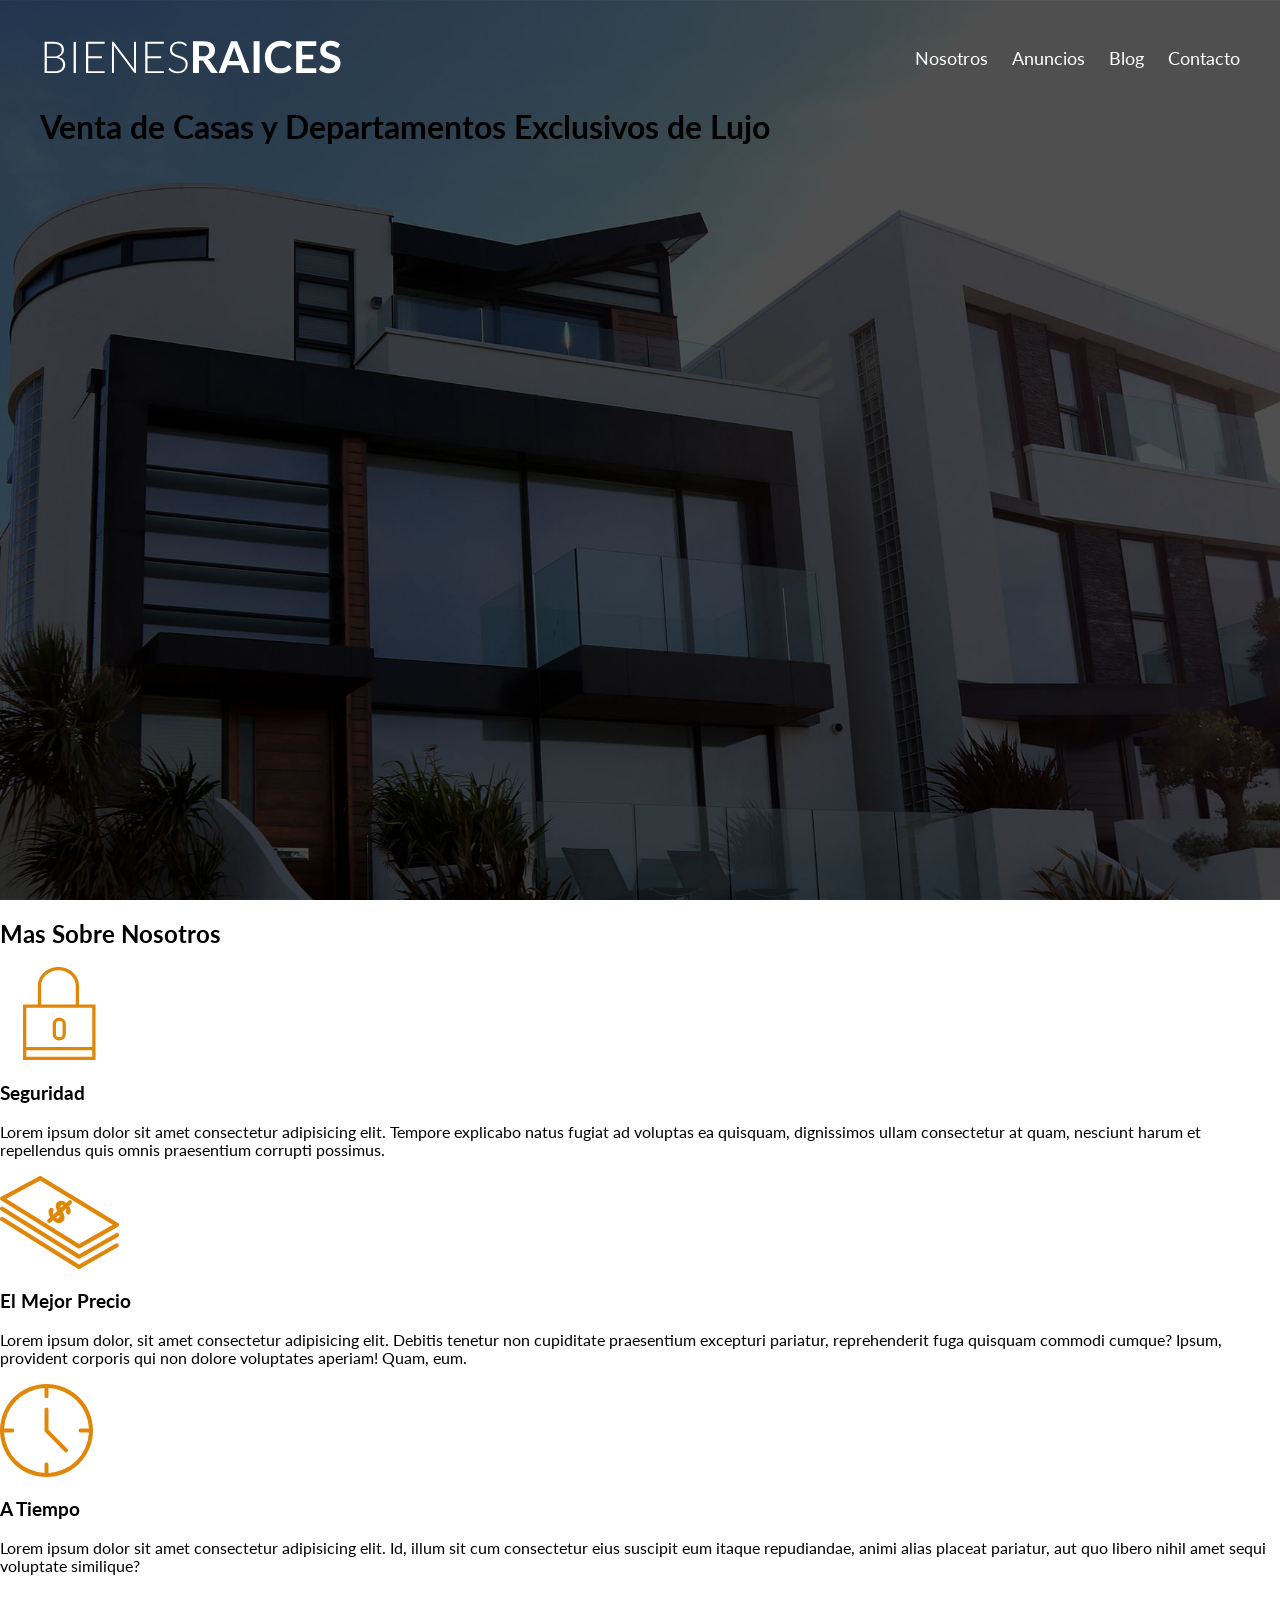
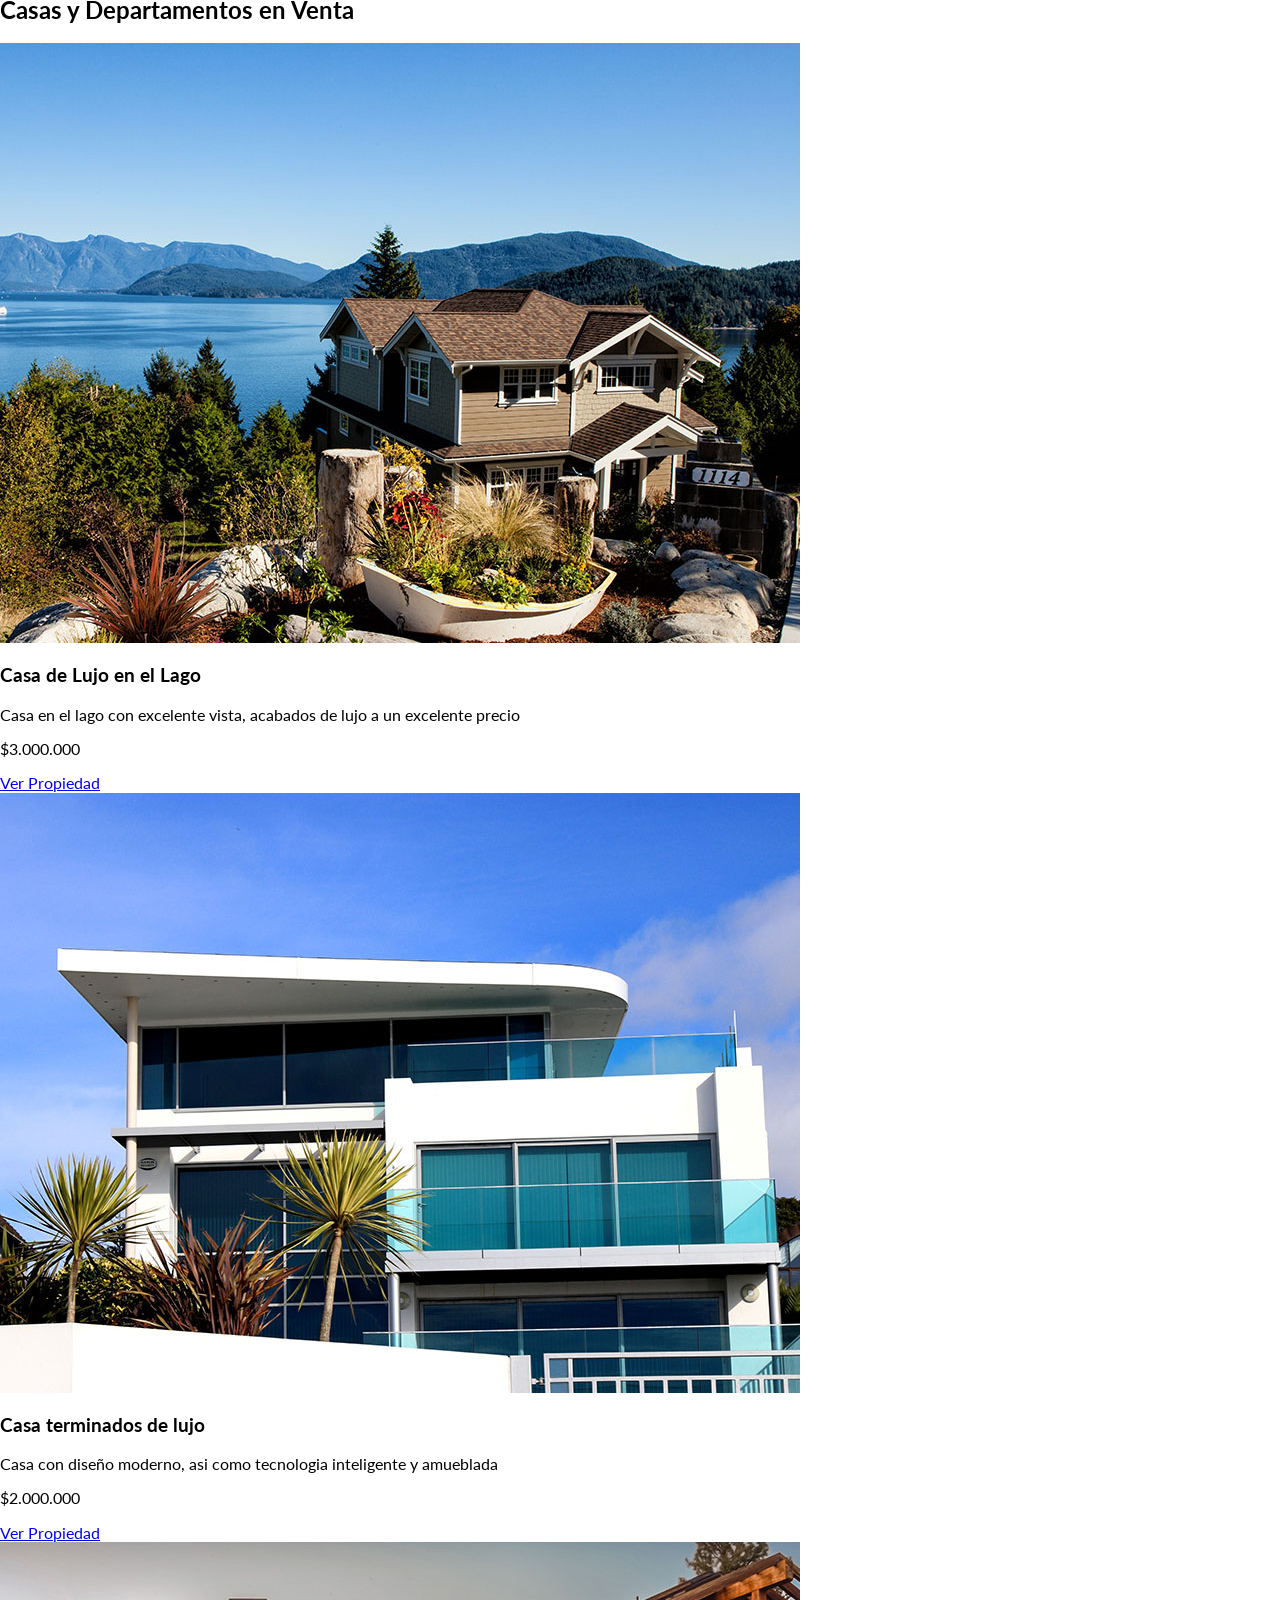
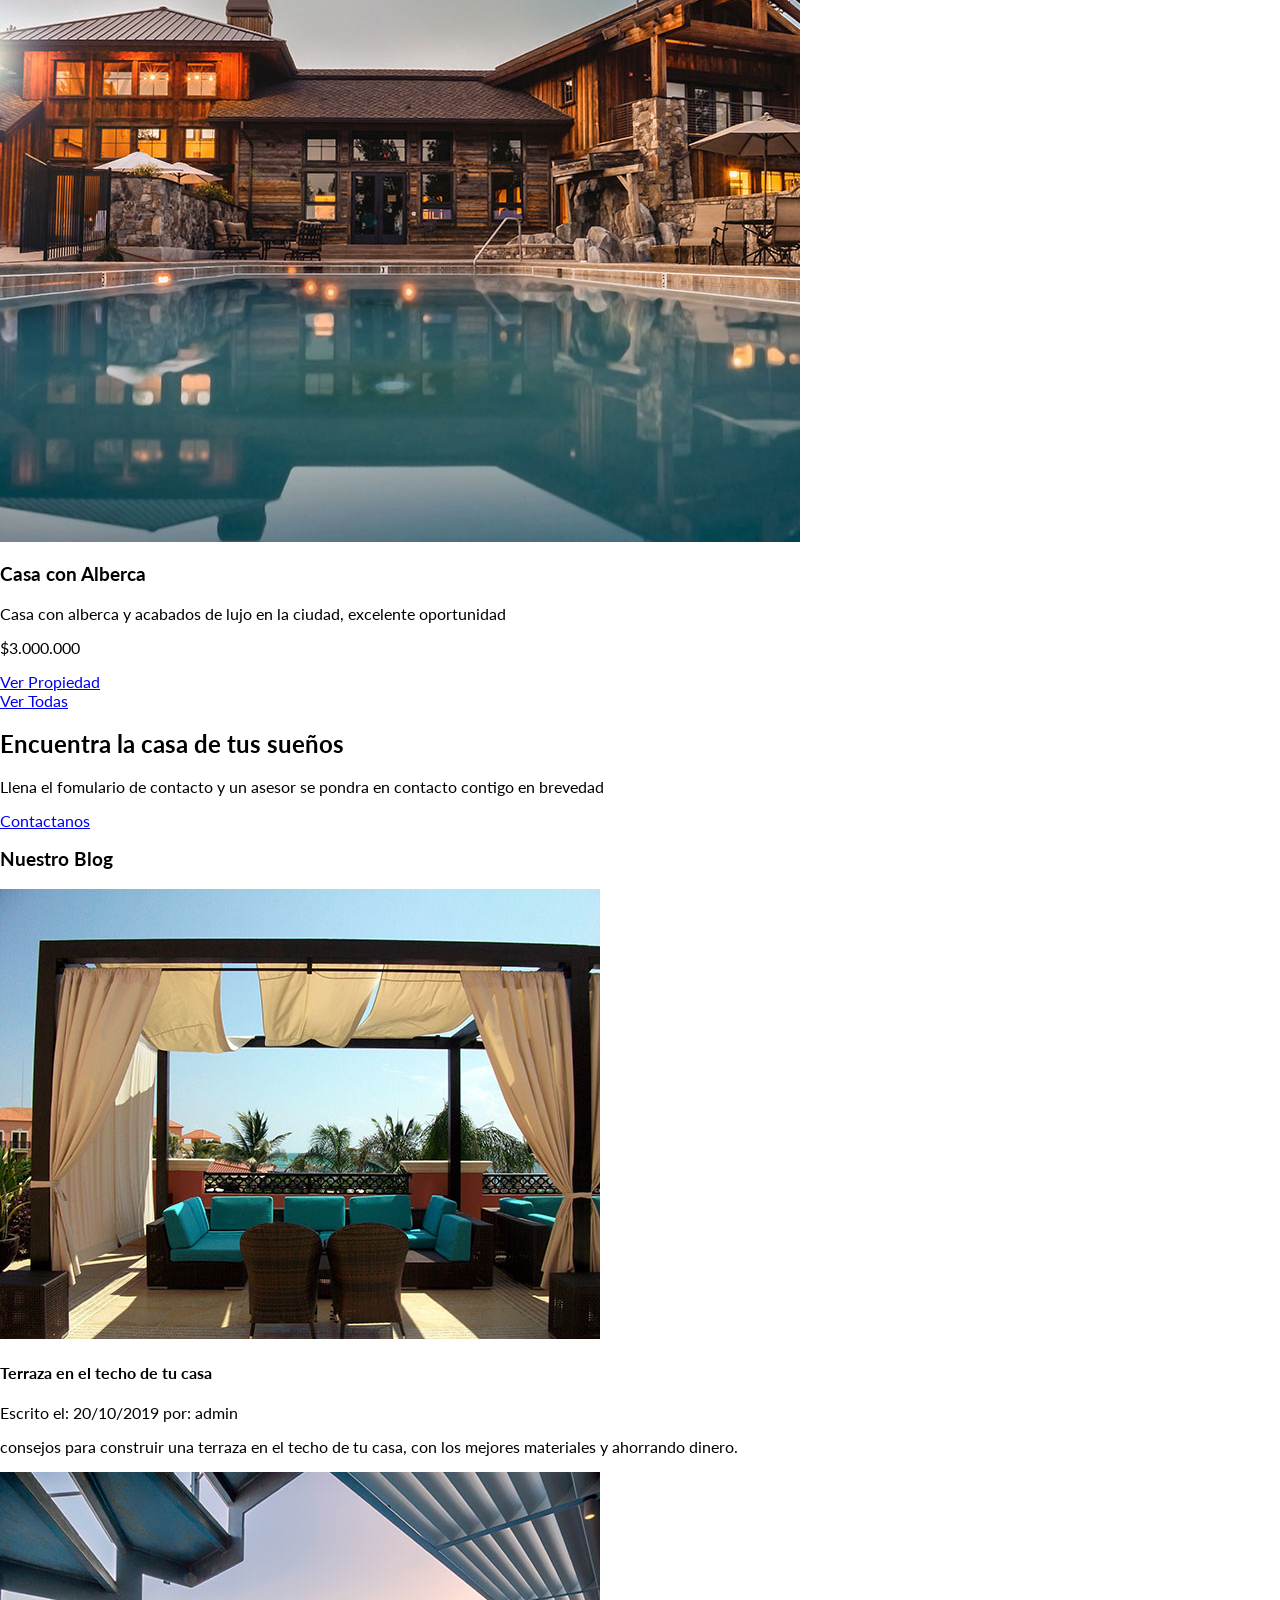
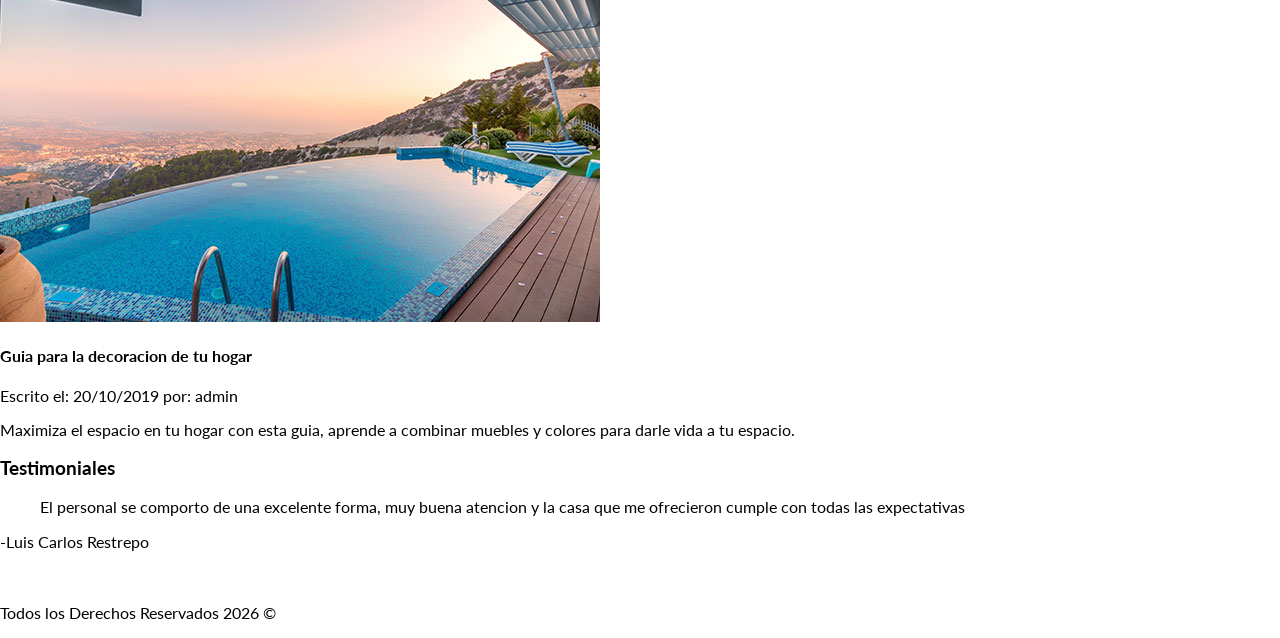
<file: index.html>
<!DOCTYPE html>
<html lang="en">

<head>
    <meta charset="UTF-8">
    <meta name="viewport" content="width=device-width, initial-scale=1.0">
    <title>Bienes Raices</title>
    <link rel="preconnect" href="https://fonts.googleapis.com">
    <link rel="preconnect" href="https://fonts.gstatic.com" crossorigin>
    <link href="https://fonts.googleapis.com/css2?family=Lato:wght@300;400;900&display=swap" rel="stylesheet">
    <link rel="stylesheet" href="CSS/normalize.css">
    <link rel="stylesheet" href="CSS/style.css">
</head>

<body>

    <header class="site-header inicio">
        <div class="contenedor">
            <div class="barra">

                <a href="/">
                    <img src="img/logo.svg" alt="Logotipo de Bienes Raices">
                </a>

                <nav class="navegacion">
                    <a href="nosotros.html">Nosotros</a>
                    <a href="anuncios.html">Anuncios</a>
                    <a href="blog.html">Blog</a>
                    <a href="contacto.html">Contacto</a>
                </nav>
            </div>
            <h1>Venta de Casas y Departamentos Exclusivos de Lujo</h1>

        </div><!--contenedor-->

    </header>

    <section>
        <h2>Mas Sobre Nosotros</h2>

        <div>
            <img src="img/icono1.svg" alt="icono seguridad">
            <h3>Seguridad</h3>
            <p>Lorem ipsum dolor sit amet consectetur adipisicing elit. Tempore explicabo natus fugiat ad voluptas ea
                quisquam,
                dignissimos ullam consectetur at quam, nesciunt harum et repellendus quis omnis praesentium corrupti
                possimus.
            </p>
        </div>

        <div>

            <img src="img/icono2.svg" alt="El mejor precio">
            <h3>El Mejor Precio</h3>
            <p>Lorem ipsum dolor, sit amet consectetur adipisicing elit. Debitis tenetur non cupiditate praesentium
                excepturi
                pariatur, reprehenderit fuga quisquam commodi cumque? Ipsum, provident corporis qui non dolore
                voluptates
                aperiam! Quam, eum.</p>
        </div>

        <div>

            <img src="img/icono3.svg" alt="icono tiempo">
            <h3>A Tiempo</h3>
            <p>Lorem ipsum dolor sit amet consectetur adipisicing elit. Id, illum sit cum consectetur eius suscipit eum
                itaque
                repudiandae, animi alias placeat pariatur, aut quo libero nihil amet sequi voluptate similique?</p>
        </div>

    </section>

    <main>
        <h2>Casas y Departamentos en Venta</h2>

        <div>
            <img src="img/anuncio1.jpg" alt="Anuncio Casa en el Lago">
            <h3>Casa de Lujo en el Lago</h3>
            <p>Casa en el lago con excelente vista, acabados de lujo a un excelente precio</p>
            <p>$3.000.000</p>
            <a href="#">Ver Propiedad</a>
        </div>

        <div>
            <img src="img/anuncio2.jpg" alt="Anuncio Casa Terminados de Lujo">
            <h3>Casa terminados de lujo</h3>
            <p>Casa con diseño moderno, asi como tecnologia inteligente y amueblada</p>
            <p>$2.000.000</p>
            <a href="#">Ver Propiedad</a>
        </div>

        <div>
            <img src="img/anuncio3.jpg" alt="Anuncio Casa con Alberca">
            <h3>Casa con Alberca</h3>
            <p>Casa con alberca y acabados de lujo en la ciudad, excelente oportunidad</p>
            <p>$3.000.000</p>
            <a href="#">Ver Propiedad</a>
        </div>

        <a href="anuncios.html">Ver Todas</a>
    </main>

    <section>
        <h2>Encuentra la casa de tus sueños</h2>
        <p>Llena el fomulario de contacto y un asesor se pondra en contacto contigo en brevedad</p>

        <a href="contacto.html">Contactanos</a>
    </section>

    <section>
        <h3>Nuestro Blog</h3>

        <article>
            <img src="img/blog1.jpg" alt="entrada de blog">
            <h4>Terraza en el techo de tu casa</h4>
            <p>Escrito el: 20/10/2019 por: admin</p>
            <p>consejos para construir una terraza en el techo de tu casa, con los mejores materiales y ahorrando
                dinero.
            </p>
        </article>

        <article>
            <img src="img/blog2.jpg" alt="Decoracion de tu hogar">
            <h4>Guia para la decoracion de tu hogar</h4>
            <p>Escrito el: 20/10/2019 por: admin</p>
            <p>Maximiza el espacio en tu hogar con esta guia, aprende a combinar muebles y colores para darle vida a tu
                espacio.
            </p>
        </article>

    </section>

    <section>
        <h3>Testimoniales</h3>
        <blockquote>
            El personal se comporto de una excelente forma, muy buena atencion y la casa que me ofrecieron cumple con
            todas
            las expectativas
        </blockquote>
        <p>-Luis Carlos Restrepo</p>
    </section>

    <footer>
        <nav class="navegacion">
            <a href="nosotros.html">Nosotros</a>
            <a href="anuncios.html">Anuncios</a>
            <a href="blog.html">Blog</a>
            <a href="contacto.html">Contacto</a>
        </nav>
        <p>Todos los Derechos Reservados 2026 &copy;</p>
    </footer>

</body>

</html>
</file>
<file: CSS/style.css>
/*fonts*/
body{
    
  font-family: "Lato", sans-serif;
}

/*Globals*/
.contenedor {
    max-width: 1200px;
    margin: 0 auto 0 auto
}

/*header*/
.site-header.inicio{
    background-image: url(../img/header.jpg);
    background-position: center center;
    background-size: cover;
    height: 100vh;
    min-height: 600px;
}
.barra{
    display: flex;
    justify-content: space-between;
    align-items: center;
    padding-top: 30px;

}

/*Navegation*/
.navegacion a {
    color: #ffffff;
    text-decoration: none;
    font-size: 18px;
    margin-right: 20px;

}
.navegacion a:hover{
    color: #FFD39E;
}
.navegacion a:last-of-type{
    margin: 0;
}
</file>
